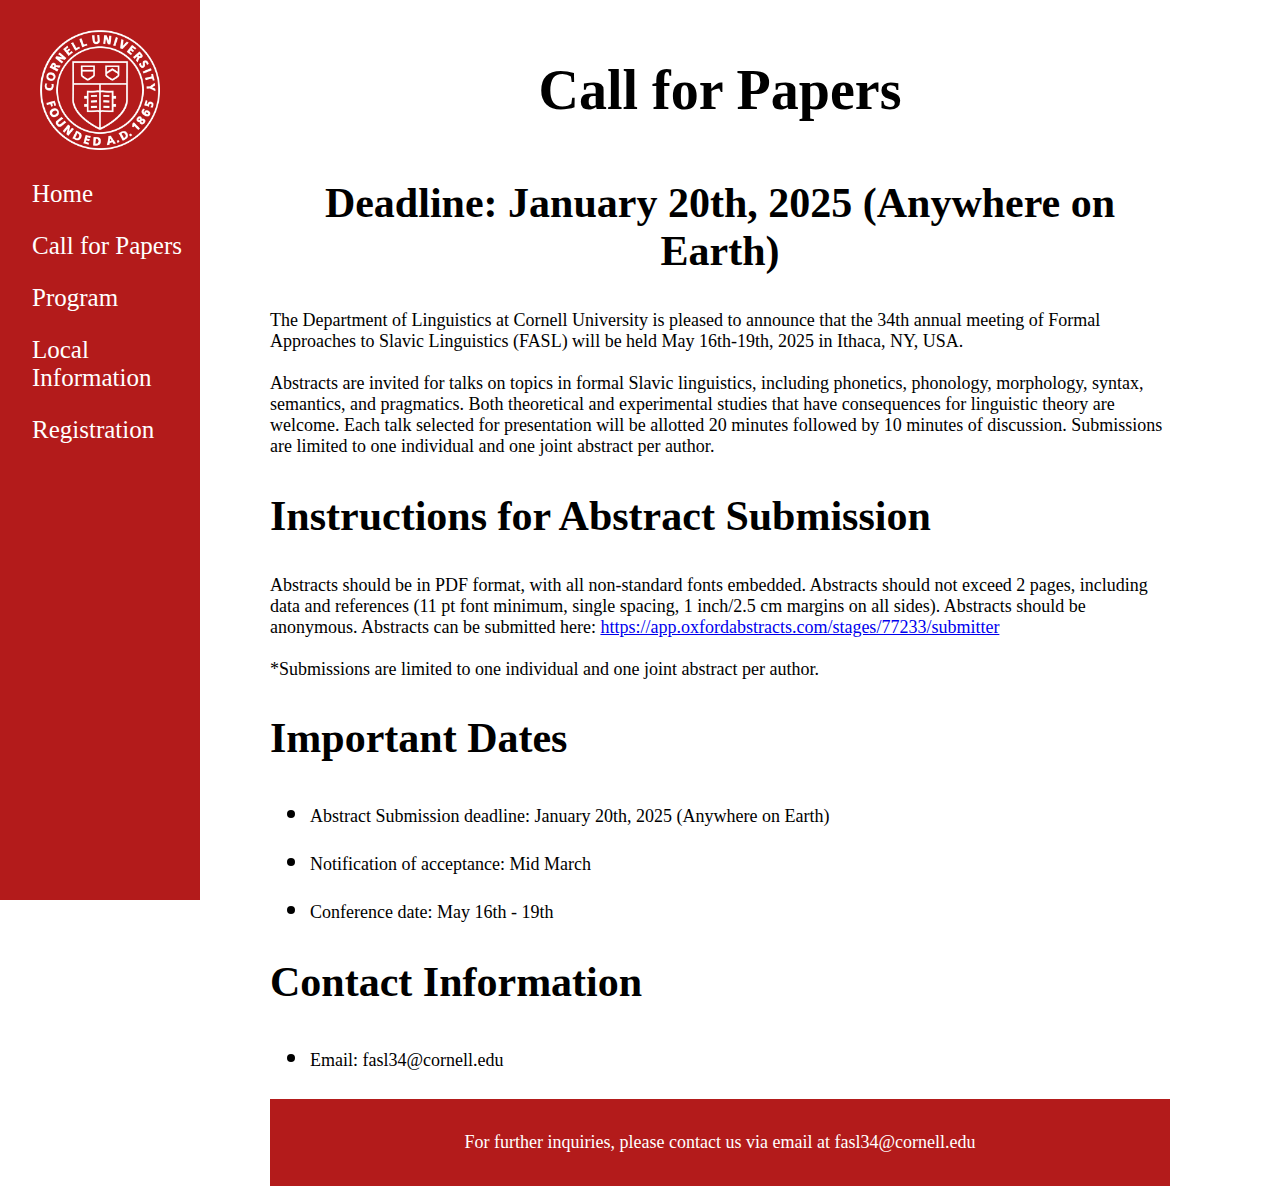
<file: call.html>
<!DOCTYPE html>
<html lang="en">
 <head>
   <link rel="icon" href="./FASLIcon.png" sizes="96x96">
   <title>FASL34 Call for Papers</title>
   <link rel="stylesheet" type="text/css" href="stylesheet.css">
 </head> 
<body>
    <div class="sidenav">
        <img style="float: left; padding: 10px 0px 30px 40px;" src="cornell_logo_simple_white.png" alt="Cornell Logo" width="160" height="160"> 
        <a href="./index.html">Home</a>
        <a href="./call.html">Call for Papers</a>
        <a href="./program.html">Program</a>
        <a href="./localinformation.html">Local Information</a>
        <a href="./registration.html">Registration</a>
    </div>
<div class="main">
 <div>
    <h1>
        <b>Call for Papers</b>
    </h1>
 </div>
 <div>
    <h2 style="text-align: center;">
        Deadline: January 20th, 2025 (Anywhere on Earth)
    </h2>
    <p>
        The Department of Linguistics at Cornell University is pleased to announce that the 34th annual meeting of Formal Approaches to Slavic Linguistics (FASL) will be held May 16th-19th, 2025 in Ithaca, NY, USA.<br>
        <br>
        Abstracts are invited for talks on topics in formal Slavic linguistics, including phonetics, phonology, morphology, syntax, semantics, and pragmatics. Both theoretical and experimental studies that have consequences for linguistic theory are welcome. Each talk selected for presentation will be allotted 20 minutes followed by 10 minutes of discussion. Submissions are limited to one individual and one joint abstract per author. 
    </p>
 </div>
 <div>
    <h2>
        Instructions for Abstract Submission
    </h2>
    <p>
        Abstracts should be in PDF format, with all non-standard fonts embedded. Abstracts should not exceed 2 pages, including data and references (11 pt font minimum, single spacing, 1 inch/2.5 cm margins on all sides). Abstracts should be anonymous.
        Abstracts can be submitted here: 
        <a href="https://app.oxfordabstracts.com/stages/77233/submitter">https://app.oxfordabstracts.com/stages/77233/submitter</a><br>
        <br>
        *Submissions are limited to one individual and one joint abstract per author.
    </p>
    <h2>
        Important Dates
    </h2>
    <ul>
        <li><p>Abstract Submission deadline: January 20th, 2025 (Anywhere on Earth)</p></li>
        <li><p>Notification of acceptance: Mid March </p></li>
        <li><p>Conference date: May 16th - 19th</p></li>
    </ul>
    <h2>
        Contact Information
    </h2>
    <ul>
        <li><p>Email: fasl34@cornell.edu</p></li>
    </ul>
 </div>
<div>
    <footer><p>For further inquiries, please contact us via email at fasl34@cornell.edu</p></footer>
 </div>
</div>
</body>
</html>
</file>
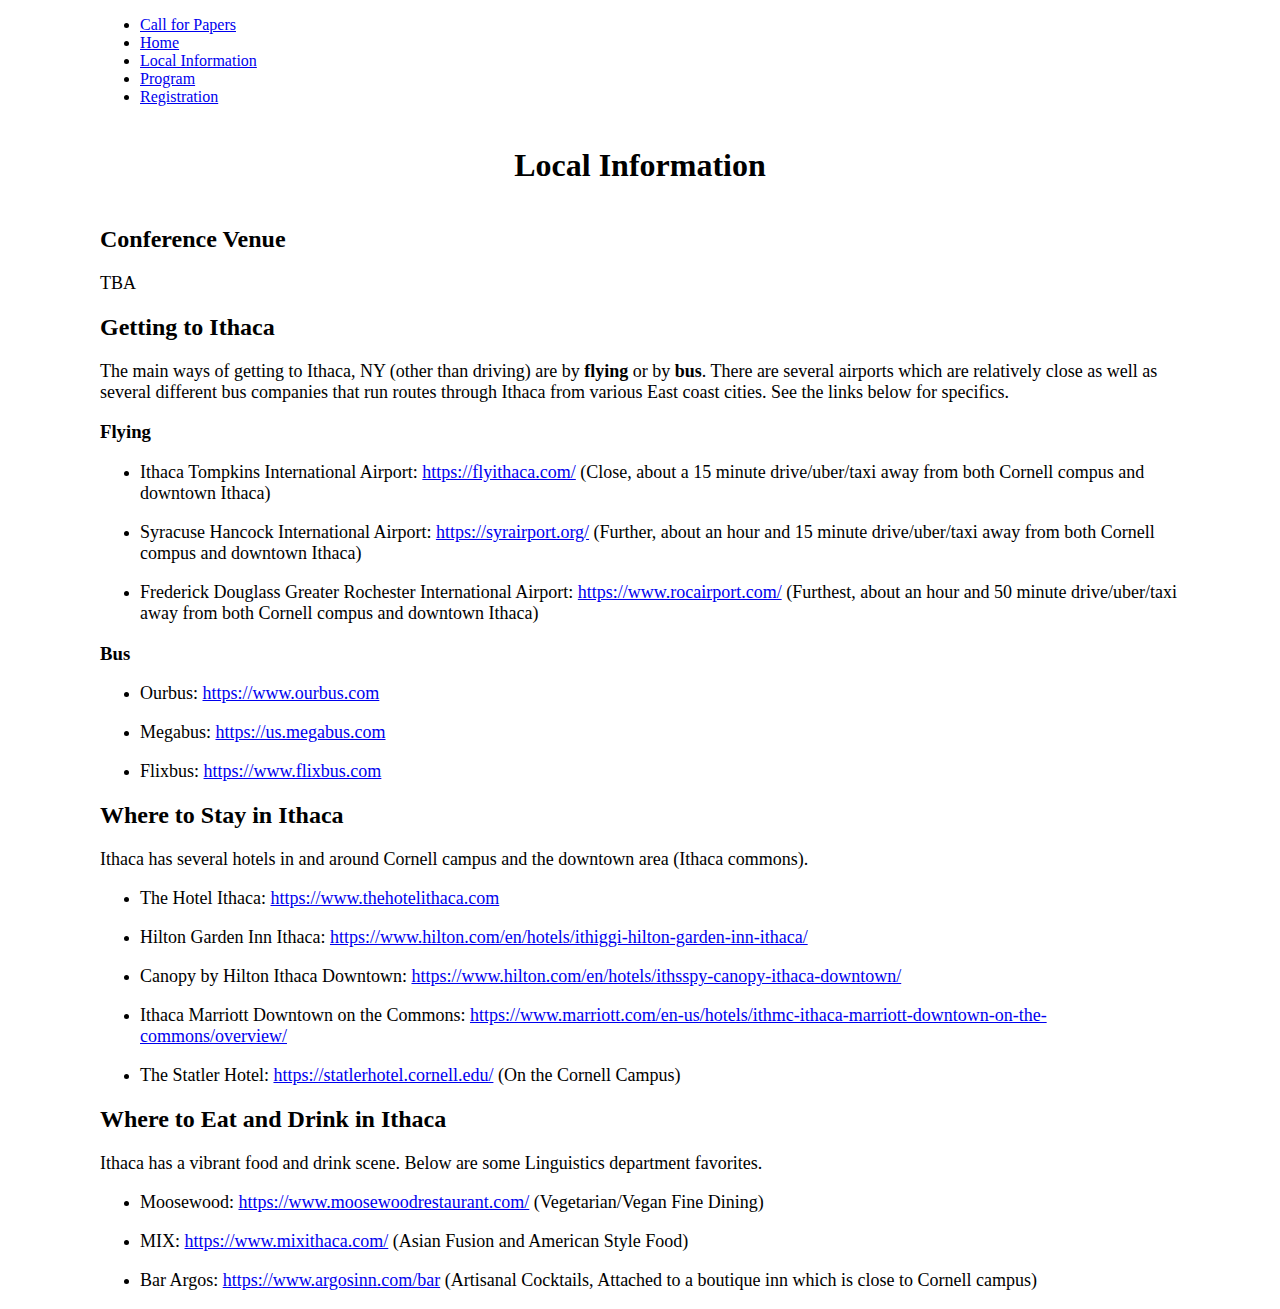
<file: localinformation.html>
<!DOCTYPE html>
<html>
 <head>
   <link rel="icon" href="./FASLIcon.png" sizes="96x96">
   <title>FASL34 Local Information</title>
   <link rel="stylesheet" type="text/css" href="stylesheet.css">
 </head> 
<body>
 <ul class="navbar">
    <li><a class="navbar" href="./">Call for Papers</a></li>
    <li><a class="navbar" href="./index.html">Home</a></li>
    <li><a class="navbar active" href="./localinformation.html">Local Information</a></li>
    <li><a class="navbar" href="./program.html">Program</a></li>
    <li><a class="navbar" href="./">Registration</a></li>
  </ul>
 <div>
    <h1>
        <b>Local Information</b>
    </h1>
 </div>
 <div>
    <h2>
        Conference Venue
    </h2>
    <p>
        TBA
    </p>
 </div>
 <div>
    <h2>
        Getting to Ithaca
    </h2>
    <p>
        The main ways of getting to Ithaca, NY (other than driving) are
        by <b>flying</b> or by <b>bus</b>. There are several airports which are relatively close
        as well as several different bus companies that run routes through Ithaca from various East coast cities.
        See the links below for specifics. 
    </p>
    <h3>
        Flying
    </h3>
    <ul>
        <li><p>Ithaca Tompkins International Airport: <a href="https://flyithaca.com/">https://flyithaca.com/</a> (Close, about a 15 minute drive/uber/taxi away from both Cornell compus and downtown Ithaca)</p></li>
        <li><p>Syracuse Hancock International Airport: <a href="https://syrairport.org/">https://syrairport.org/</a> (Further, about an hour and 15 minute drive/uber/taxi away from both Cornell compus and downtown Ithaca)</p></li>
        <li><p>Frederick Douglass Greater Rochester International Airport: <a href="https://www.rocairport.com/">https://www.rocairport.com/</a> (Furthest, about an hour and 50 minute drive/uber/taxi away from both Cornell compus and downtown Ithaca)</p></li>
    </ul>
    <h3>
        Bus
    </h3>
    <ul>
        <li><p>Ourbus: <a href="https://www.ourbus.com">https://www.ourbus.com</a></p></li>
        <li><p>Megabus: <a href="https://us.megabus.com">https://us.megabus.com</a></p></li>
        <li><p>Flixbus: <a href="https://www.flixbus.com">https://www.flixbus.com</a></p></li>
    </ul>
 </div>
 <div>
    <h2>
        Where to Stay in Ithaca
    </h2>
    <p>
        Ithaca has several hotels in and around Cornell campus and the downtown area (Ithaca commons).
    </p>
    <ul>
        <li><p>The Hotel Ithaca: <a href="https://www.thehotelithaca.com">https://www.thehotelithaca.com</a></p></li>
        <li><p>Hilton Garden Inn Ithaca: <a href="https://www.hilton.com/en/hotels/ithiggi-hilton-garden-inn-ithaca/">https://www.hilton.com/en/hotels/ithiggi-hilton-garden-inn-ithaca/</a></p></li>
        <li><p>Canopy by Hilton Ithaca Downtown: <a href="https://www.hilton.com/en/hotels/ithsspy-canopy-ithaca-downtown/">https://www.hilton.com/en/hotels/ithsspy-canopy-ithaca-downtown/</a></p></li>
        <li><p>Ithaca Marriott Downtown on the Commons: <a href="https://www.marriott.com/en-us/hotels/ithmc-ithaca-marriott-downtown-on-the-commons/overview/">https://www.marriott.com/en-us/hotels/ithmc-ithaca-marriott-downtown-on-the-commons/overview/</a></p></li>
        <li><p>The Statler Hotel: <a href="https://statlerhotel.cornell.edu/">https://statlerhotel.cornell.edu/</a> (On the Cornell Campus)</p></li>    
    </ul>
</div>
<div>
    <h2>
        Where to Eat and Drink in Ithaca
    </h2>
    <p>
        Ithaca has a vibrant food and drink scene. Below are some Linguistics department favorites.
    </p>
    <ul>
        <li><p>Moosewood: <a href="https://www.moosewoodrestaurant.com/">https://www.moosewoodrestaurant.com/</a> (Vegetarian/Vegan Fine Dining)</p></li>
        <li><p>MIX: <a href="https://www.mixithaca.com/">https://www.mixithaca.com/</a> (Asian Fusion and American Style Food)</p></li>
        <li><p>Bar Argos: <a href="https://www.argosinn.com/bar">https://www.argosinn.com/bar</a> (Artisanal Cocktails, Attached to a boutique inn which is close to Cornell campus)</p></li> 
    </ul>
</div>
</body>
</html>
</file>
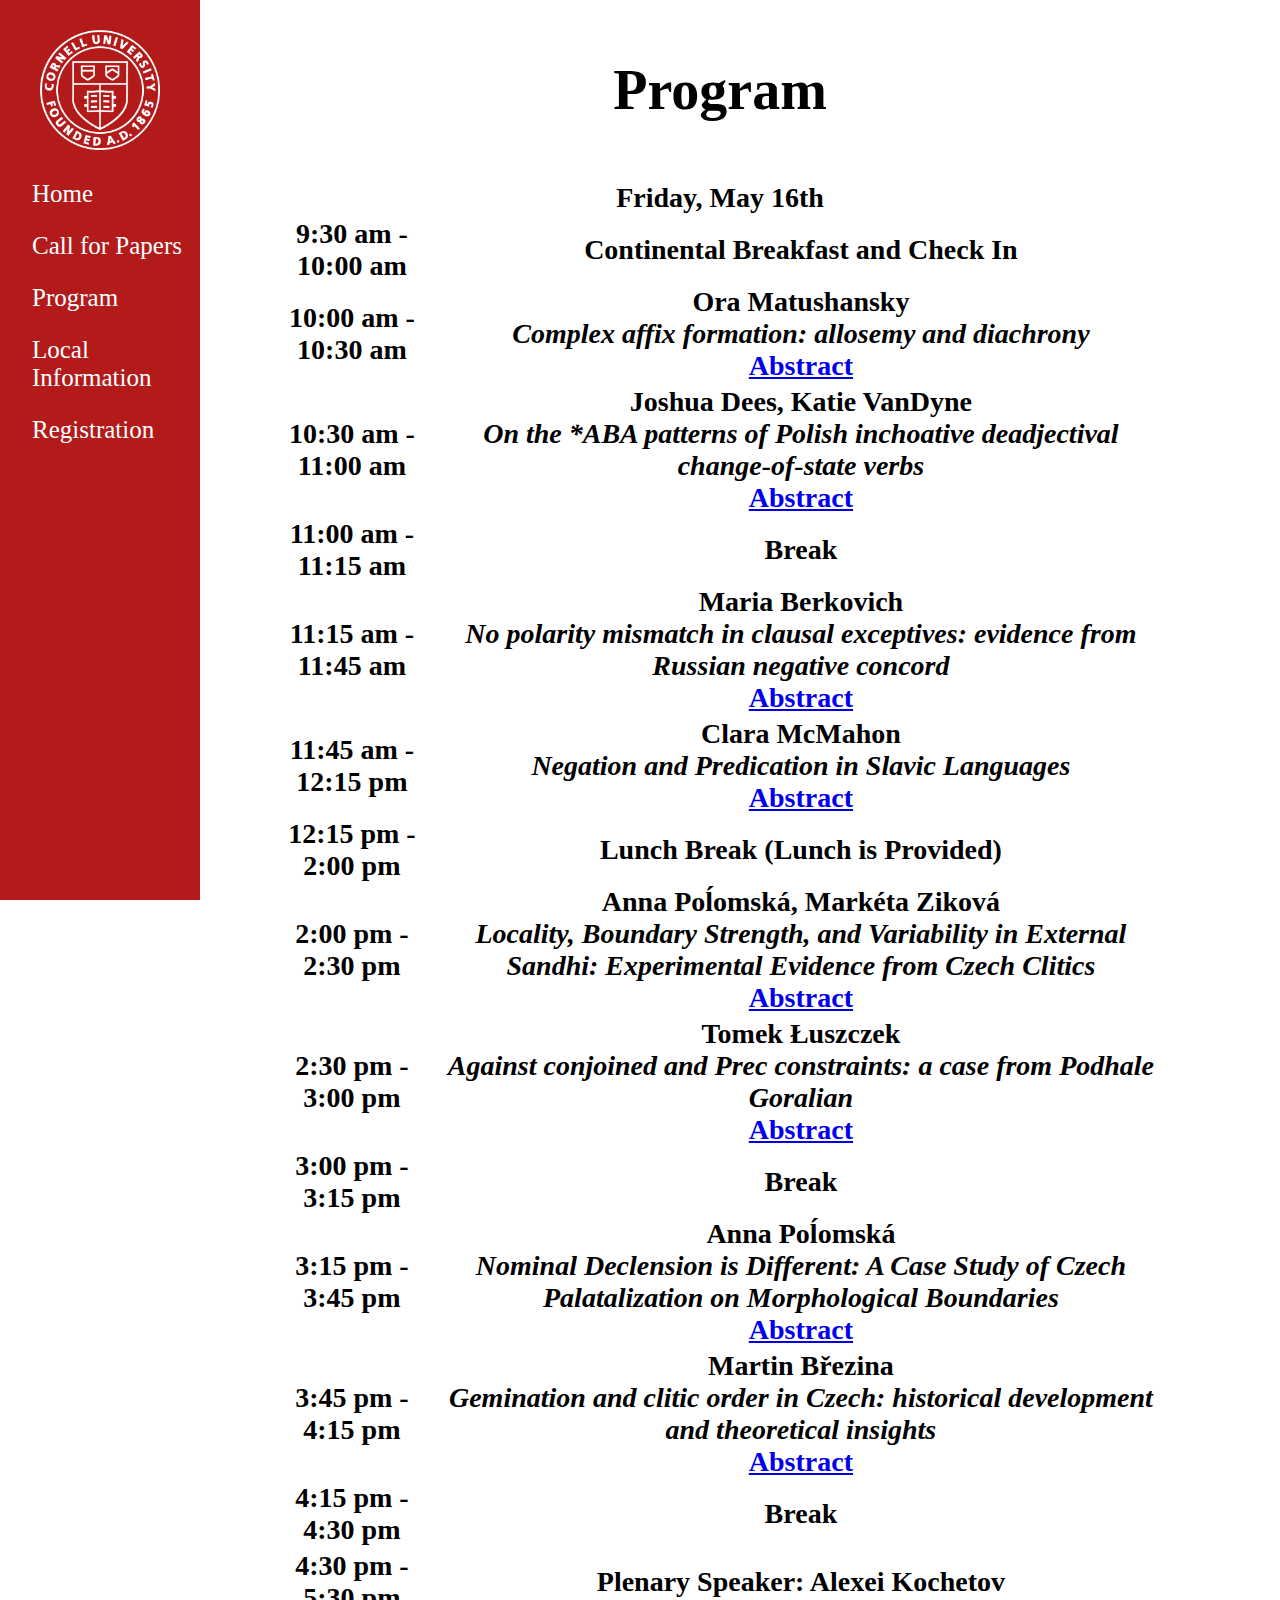
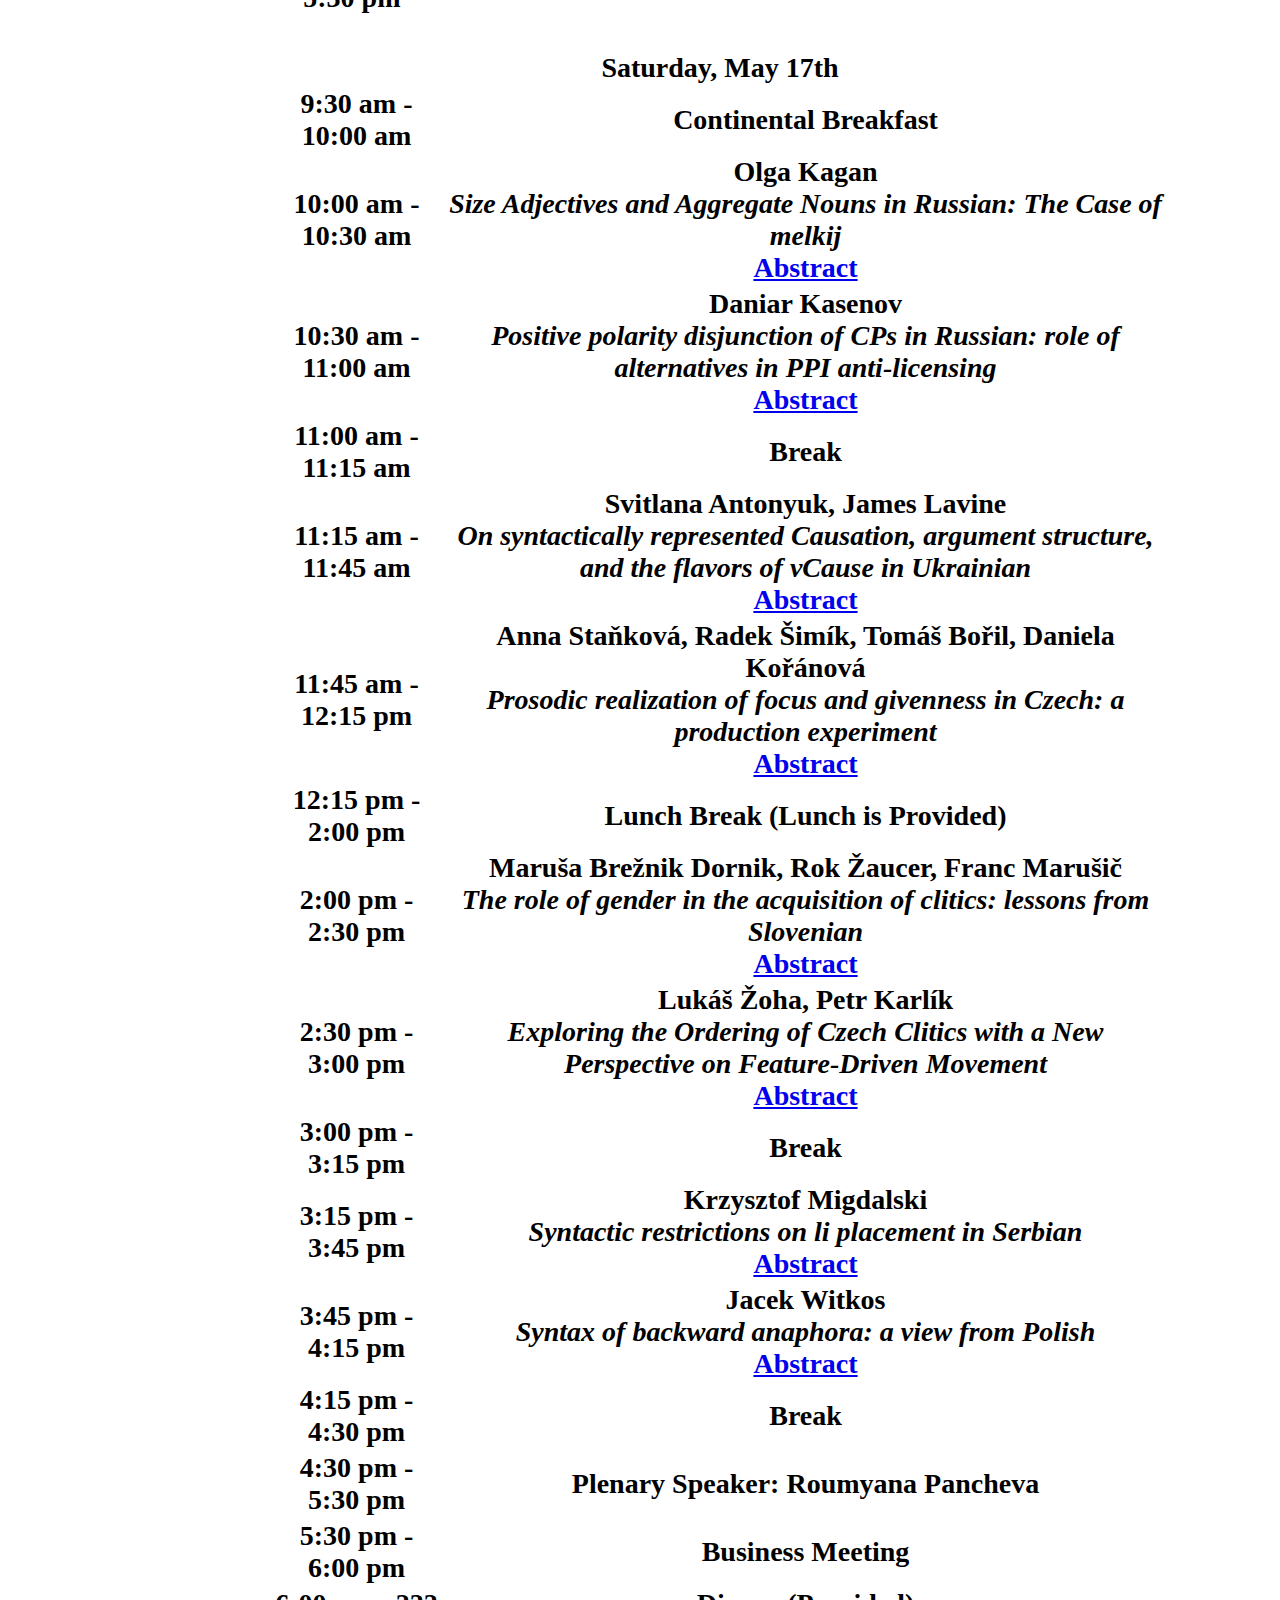
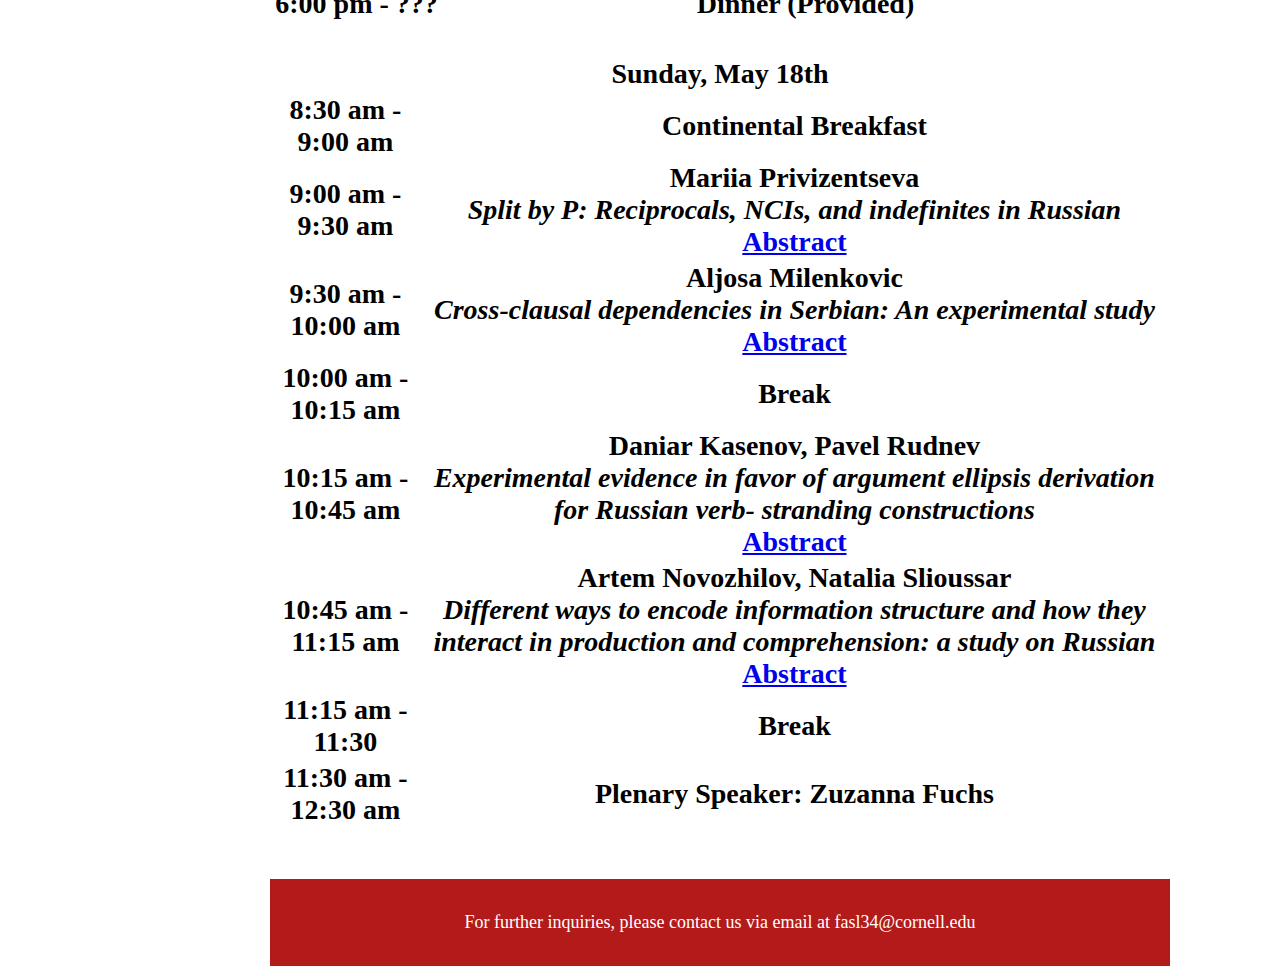
<file: program.html>
<!DOCTYPE html>
<html lang="en">
 <head>
   <link rel="icon" href="./FASLIcon.png" sizes="96x96">
   <title>FASL34 Program</title>
   <link rel="stylesheet" type="text/css" href="stylesheet.css">
 </head> 
<body>
   <div class="sidenav">
      <img style="float: left; padding: 10px 0px 30px 40px;" src="cornell_logo_simple_white.png" alt="Cornell Logo" width="160" height="160"> 
      <a href="./index.html">Home</a>
      <a href="./call.html">Call for Papers</a>
      <a href="./program.html">Program</a>
      <a href="./localinformation.html">Local Information</a>
      <a href="./registration.html">Registration</a>
   </div>
<div class="main">   
 <div>
    <h1>
        <b>Program</b>
    </h1>
    <p style="text-align: center;" >
      <table class="center" id = "program">
         <tr>
            <th style="text-align: center;" colspan="2"> <b>Friday, May 16th</b> </th>
         </tr>
         <tr>
          <th> 9:30 am - 10:00 am </th>
          <th><b>Continental Breakfast and Check In</b> <br>
         </th>
        </tr>
         <tr>
           <th> 10:00 am - 10:30 am </th>
           <th><b>Ora Matushansky</b> <br>
               <i>Complex affix formation: allosemy and diachrony</i><br>
                <a href="./Abstracts/Complex affixes FASL abstract 1.3 bw.pdf">Abstract</a>
           </th>
         </tr>
         <tr>
            <th> 10:30 am - 11:00 am </th>
            <th><b>Joshua Dees, Katie VanDyne</b> <br>
                <i>On the *ABA patterns of Polish inchoative deadjectival change-of-state verbs</i><br>
                <a href="./Abstracts/FASL_abstract.pdf">Abstract</a>
            </th>
          </tr>
          <tr>
            <th> 11:00 am - 11:15 am </th>
            <th><b>Break</b> <br></th>
          </tr>
          <tr>
            <th> 11:15 am - 11:45 am </th>
            <th><b>Maria Berkovich</b> <br>
                <i>No polarity mismatch in clausal exceptives: evidence from Russian negative concord</i> <br>
                <a href="./Abstracts/pol_mismatch5.pdf">Abstract</a>
            </th>
          </tr>
          <tr>
            <th> 11:45 am - 12:15 pm </th>
            <th><b>Clara McMahon</b> <br>
                <i>Negation and Predication in Slavic Languages</i><br>
                <a href="./Abstracts/Negation_and_Predication_in_Slavic_Languages.pdf">Abstract</a>
            </th>
          </tr>
          <tr>
            <th> 12:15 pm - 2:00 pm </th>
            <th><b>Lunch Break (Lunch is Provided)</b> <br></th>
          </tr>
          <tr>
            <th> 2:00 pm - 2:30 pm </th>
            <th><b>Anna Poĺomská, Markéta Ziková</b> <br>
                <i>Locality, Boundary Strength, and Variability in External Sandhi:
                  Experimental Evidence from Czech Clitics</i><br>
                <a href="./Abstracts/FASL_abstract_final.pdf">Abstract</a>
            </th>
          </tr>
          <tr>
            <th> 2:30 pm - 3:00 pm </th>
            <th><b>Tomek Łuszczek</b> <br>
                <i>Against conjoined and Prec constraints: a case from Podhale Goralian</i><br>
                <a href="./Abstracts/Against conjoined and Prec constraints_a case from Podhale Goralian.pdf">Abstract</a>
            </th>
          </tr>
          <tr>
            <th> 3:00 pm - 3:15 pm </th>
            <th><b>Break</b> <br></th>
          </tr>
          <tr>
            <th> 3:15 pm - 3:45 pm </th>
            <th><b>Anna Poĺomská</b> <br>
                <i>Nominal Declension is Different: A Case Study of Czech Palatalization on Morphological
                  Boundaries</i><br>
                <a href="./Abstracts/abstract_FASL_2025_new_version.pdf">Abstract</a>
            </th>
          </tr>
          <tr>
            <th> 3:45 pm - 4:15 pm </th>
            <th><b>Martin Březina</b> <br>
                <i>Gemination and clitic order in Czech: historical development and theoretical insights</i><br>
                <a href="./Abstracts/FASL_2025_Gemination_and_clitic_order_in_Czech.pdf">Abstract</a>
            </th>
          </tr>
          <tr>
            <th> 4:15 pm - 4:30 pm </th>
            <th><b>Break</b> <br> </th>
          </tr>
          <tr>
            <th> 4:30 pm - 5:30 pm </th>
            <th><b>Plenary Speaker: Alexei Kochetov</b> <br></th>
          </tr>
       </table>
       <br>
       <table class="center" id = "program">
         <tr>
            <th style="text-align: center;" colspan="2"> <b>Saturday, May 17th</b> </th>
         </tr>
         <tr>
          <th> 9:30 am - 10:00 am </th>
          <th><b>Continental Breakfast</b> <br>
         </th>
         <tr>
           <th> 10:00 am - 10:30 am </th>
           <th><b>Olga Kagan</b> <br>
               <i>Size Adjectives and Aggregate Nouns in Russian: The Case of melkij</i><br>
                <a href="./Abstracts/Abstract.pdf">Abstract</a>
           </th>
         </tr>
         <tr>
            <th> 10:30 am - 11:00 am </th>
            <th><b>Daniar Kasenov</b> <br>
                <i>Positive polarity disjunction of CPs in Russian: role of alternatives in PPI anti-licensing</i><br>
                <a href="./Abstracts/PositivePolarity.pdf">Abstract</a>
            </th>
          </tr>
          <tr>
            <th> 11:00 am - 11:15 am </th>
            <th><b>Break</b> <br></th>
          </tr>
          <tr>
            <th> 11:15 am - 11:45 am </th>
            <th><b>Svitlana Antonyuk, James Lavine</b> <br>
                <i>On syntactically represented Causation, argument structure, and the flavors of vCause
                  in Ukrainian</i><br>
                <a href="./Abstracts/FASL34_Causation in Ukrainian.pdf">Abstract</a>
            </th>
          </tr>
          <tr>
            <th> 11:45 am - 12:15 pm </th>
            <th><b>Anna Staňková, Radek Šimík, Tomáš Bořil, Daniela Kořánová</b> <br>
                <i>Prosodic realization of focus and givenness in Czech: a production experiment</i><br>
                <a href="./Abstracts/pdf.pdf">Abstract</a>
            </th>
          </tr>
          <tr>
            <th> 12:15 pm - 2:00 pm </th>
            <th><b>Lunch Break (Lunch is Provided)</b> <br></th>
          </tr>
          <tr>
            <th> 2:00 pm - 2:30 pm </th>
            <th><b>Maruša Brežnik Dornik, Rok Žaucer, Franc Marušič</b> <br>
                <i>The role of gender in the acquisition of clitics: lessons from Slovenian</i><br>
                <a href="./Abstracts/The role of gender in the acquisition of clitics lessons from Slovenian.pdf">Abstract</a>
            </th>
          </tr>
          <tr>
            <th> 2:30 pm - 3:00 pm </th>
            <th><b>Lukáš Žoha, Petr Karlík</b> <br>
                <i>Exploring the Ordering of Czech Clitics with a New Perspective on Feature-Driven
                  Movement</i><br>
                <a href="./Abstracts/nano clitics FASL.pdf">Abstract</a>
            </th>
          </tr>
          <tr>
            <th> 3:00 pm - 3:15 pm </th>
            <th><b>Break</b> <br></th>
          </tr>
          <tr>
            <th> 3:15 pm - 3:45 pm </th>
            <th><b>Krzysztof Migdalski</b> <br>
                <i>Syntactic restrictions on li placement in Serbian</i><br>
                <a href="./Abstracts/Ab_li.pdf">Abstract</a>
            </th>
          </tr>
          <tr>
            <th> 3:45 pm - 4:15 pm </th>
            <th><b>Jacek Witkos</b> <br>
                <i>Syntax of backward anaphora: a view from Polish</i><br>
                <a href="./Abstracts/abs_syntaxofbackwardanaphora.pdf">Abstract</a>
            </th>
          </tr>
          <tr>
            <th> 4:15 pm - 4:30 pm </th>
            <th><b>Break</b> <br> </th>
          </tr>
          <tr>
            <th> 4:30 pm - 5:30 pm </th>
            <th><b>Plenary Speaker: Roumyana Pancheva</b> <br></th>
          </tr>
          <tr>
            <th> 5:30 pm - 6:00 pm </th>
            <th><b>Business Meeting</b> <br> </th>
          </tr>
          <tr>
            <th> 6:00 pm - ??? </th>
            <th><b>Dinner (Provided)</b> <br>
           </th>
       </table> 
       <br>
       <table class="center" id = "program">
         <tr>
            <th style="text-align: center;" colspan="2"> <b>Sunday, May 18th</b> </th>
         </tr>
         <tr>
          <th> 8:30 am - 9:00 am </th>
          <th><b>Continental Breakfast</b> <br>
          </th>
         <tr>
           <th> 9:00 am - 9:30 am </th>
           <th><b>Mariia Privizentseva</b> <br>
               <i>Split by P: Reciprocals, NCIs, and indefinites in Russian</i><br>
               <a href="./Abstracts/eachother.pdf">Abstract</a>
           </th>
         </tr>
         <tr>
            <th> 9:30 am - 10:00 am </th>
            <th><b>Aljosa Milenkovic</b> <br>
                <i>Cross-clausal dependencies in Serbian: An experimental study</i><br>
                <a href="./Abstracts/cross_clausal_dependencies_abstract.pdf">Abstract</a>
            </th>
          </tr>
          <tr>
            <th> 10:00 am - 10:15 am </th>
            <th><b>Break</b> <br> </th>
          </tr>
          <tr>
            <th> 10:15 am - 10:45 am </th>
            <th><b>Daniar Kasenov, Pavel Rudnev</b> <br>
                <i>Experimental evidence in favor of argument ellipsis derivation for Russian verb-
                  stranding constructions</i><br>
                <a href="./Abstracts/ExperimentalEvidence.pdf">Abstract</a>
            </th>
          </tr>
          <tr>
            <th> 10:45 am - 11:15 am </th>
            <th><b>Artem Novozhilov, Natalia Slioussar</b> <br>
                <i>Different ways to encode information structure and how they interact in production and
                  comprehension: a study on Russian</i><br>
                <a href="./Abstracts/Abstract 1.pdf">Abstract</a>
            </th>
          </tr>
          <tr>
            <th> 11:15 am - 11:30 </th>
            <th><b>Break</b> <br> </th>
          </tr>
          <tr>
            <th> 11:30 am - 12:30 am </th>
            <th><b>Plenary Speaker: Zuzanna Fuchs</b> <br>
            </th>
          </tr>
       </table> 
       <br>
    </p>
 </div>
 <div>
    <footer><p>For further inquiries, please contact us via email at fasl34@cornell.edu</p></footer>
 </div>
</div> 
</body>
</html>
</file>
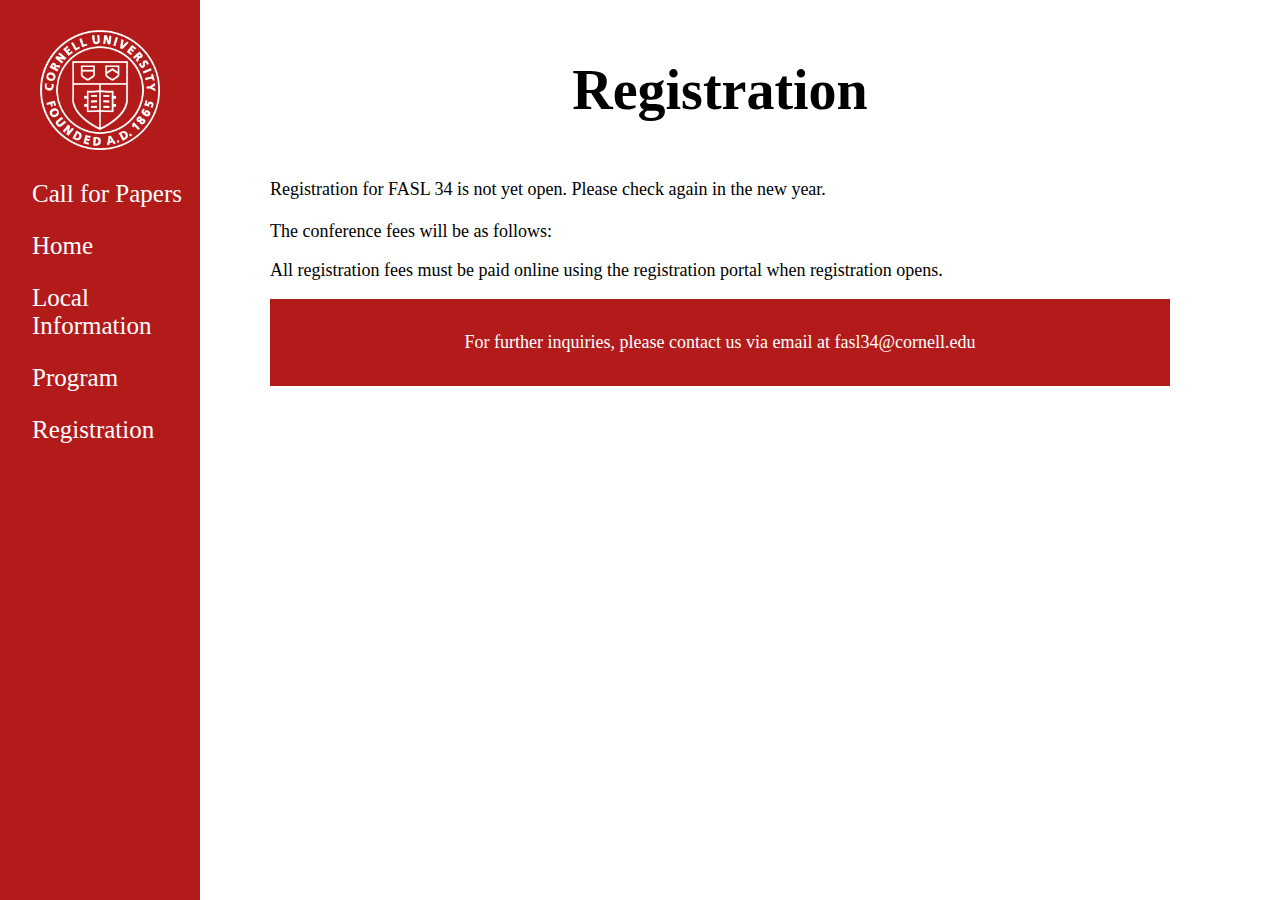
<file: registration.html>
<!DOCTYPE html>
<html lang="en">
 <head>
   <link rel="icon" href="./FASLIcon.png" sizes="96x96">
   <title>FASL34 Registration</title>
   <link rel="stylesheet" type="text/css" href="stylesheet.css">
 </head> 
<body>
    <div class="sidenav">
        <img style="float: left; padding: 10px 0px 30px 40px;" src="cornell_logo_simple_white.png" alt="Cornell Logo" width="160" height="160"> 
        <a href="./call.html">Call for Papers</a>
        <a href="./index.html">Home</a>
        <a href="./localinformation.html">Local Information</a>
        <a href="./program.html">Program</a>
        <a href="./registration.html">Registration</a>
    </div>
<div class="main">
 <div>
    <h1>
        <b>Registration</b>
    </h1>
 </div>
 <div>
    <p>
        Registration for FASL 34 is not yet open. Please check again in the new year.<br>
        <br>
        The conference fees will be as follows: 
    </p>
    <p>
        All registration fees must be paid online using the registration portal when registration opens.
    </p>
 </div>
<div>
    <footer><p>For further inquiries, please contact us via email at fasl34@cornell.edu</p></footer>
 </div>
</div>
</body>
</html>
</file>
<file: stylesheet.css>
h1 {text-align: center; 
    font-family:garamond, georgia, serif; 
    padding: 20px 30px;}
h2 {font-family:garamond, georgia, serif;}
h3 {font-family:garamond, georgia, serif;}
ul {font-family:garamond, georgia, serif;}
/*ul.navbar {list-style-type: none; 
           margin: 0;
           padding: 0;
           background-color: #b31b1b;
           overflow: hidden;
           position: sticky;
           top: 0;}
li a.navbar {font-family:garamond, georgia, serif;
             display: block;
             color: #ffffff;
             padding: 14px 18px;
             text-decoration:none;
             float: left;
             border-right:1px solid #ababab;}
li a.navbar:hover:not(.active) {background-color: #DF1E12;}
li.navbar:last-child {border-right: none;}
li a.active {background-color: #222222;} */ 
p{font-family:garamond, georgia, serif;
  font-size: large;}
body{margin: 10px 100px 10px 100px;}
div.gallery {border: 0px solid #ccc;}
div.gallery:hover {border: 0px solid #777;}
div.gallery img {width: 100%;
                 height: auto;
                 padding: 20px;}
div.desc {padding: 15px;
          text-align: center;
          font-family:garamond, georgia, serif;
          font-size: large;}
* {box-sizing: border-box;}
.responsive {padding: 0 6px;
             float: left;
             width: 33.33333%;}
@media only screen and (max-width: 600px) {
    .responsive {width: 100%;}}
.clearfix:after {content: "";
                 display: table;
                 clear: both;}
footer{font-family:garamond, georgia, serif;
       font-size: large;
       background-color: #b31b1b; 
       padding: 15px; 
       text-align: center; 
       color: #ffffff;
       margin-top: 10px;}
.sidenav {height: 100%;
          width: 200px;
          position: fixed;
          z-index: 1;
          top: 0;
          left: 0;
          background-color: #b31b1b;
          overflow-x: hidden;
          padding-top: 20px;}
.sidenav a {padding: 12px 16px 12px 32px;
            text-decoration: none;
            font-size: 25px;
            color: #ffffff;
            display: block;
            font-family:garamond, georgia, serif;}
.sidenav a:hover {color: #000000;}
.main {margin-left: 160px; /* Same as the width of the sidenav */
       font-size: 28px; /* Increased text to enable scrolling */
       padding: 0px 10px;}
@media screen and (max-height: 450px) {
        .sidenav {padding-top: 15px;}
        .sidenav a {font-size: 18px;}}
/*.center {margin: 0;
         position: absolute;
         left: 50%;
         -ms-transform: translate(-50%, -50%);
         transform: translate(-50%, -50%);}*/
.button {border: none;
         color: #ffffff;
         padding: 24px 48px;
         text-align: center;
         text-decoration: none;
         display: inline-block;
         font-size: 20px;
         margin: 4px 2px;
         cursor: pointer;
         font-family:garamond, georgia, serif;}
</file>
